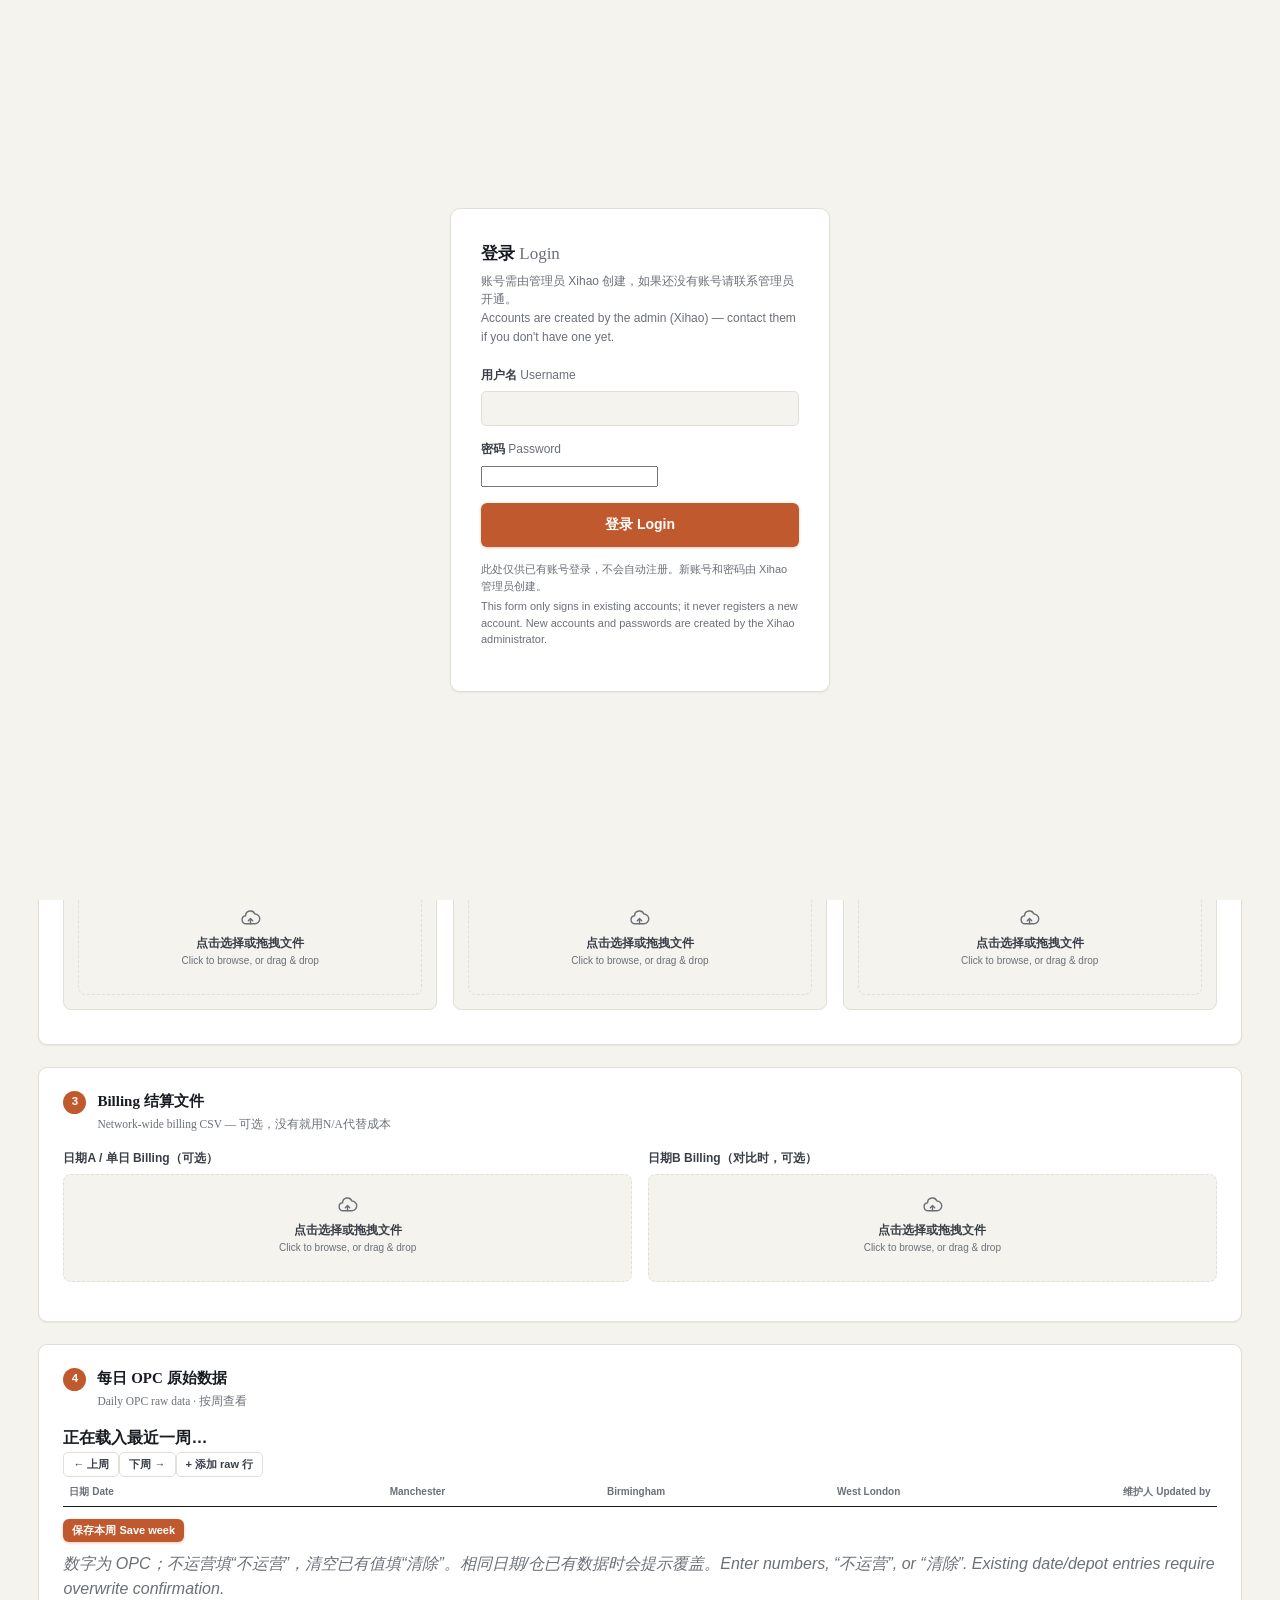
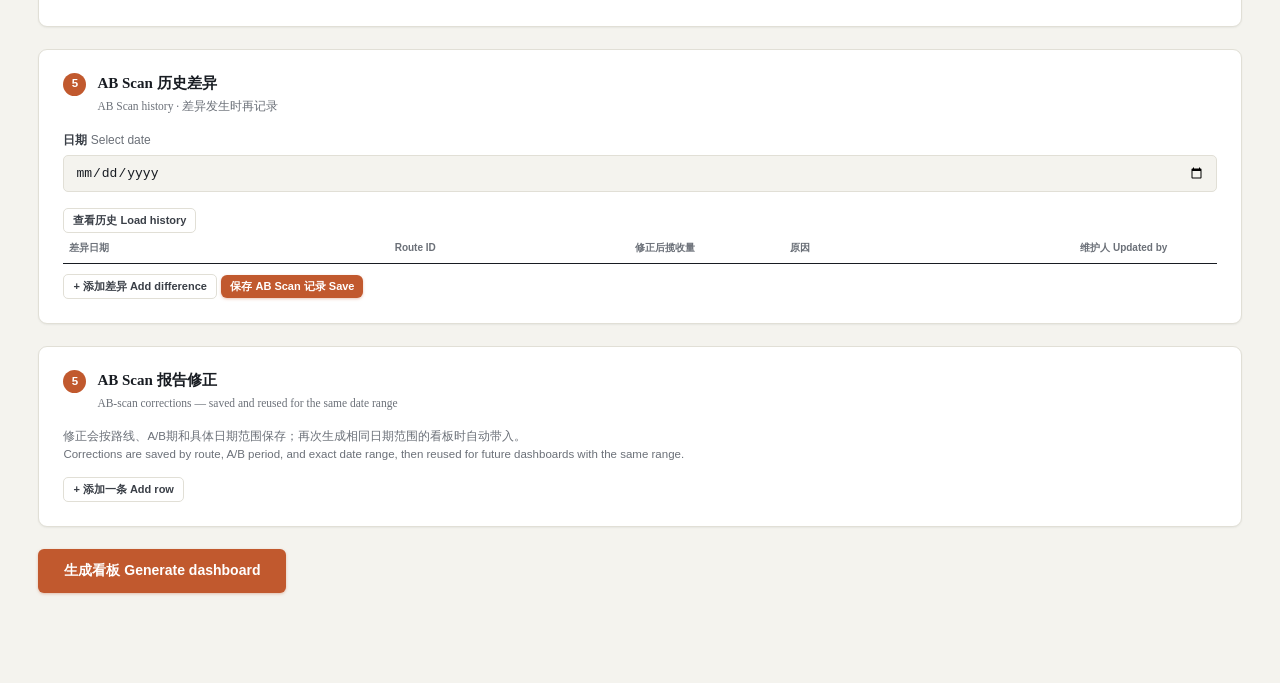
<file: index.html>
<!doctype html>
<html lang="zh">
<head>
<meta charset="utf-8">
<meta name="viewport" content="width=device-width, initial-scale=1">
<title>Collection Network Review</title>
<link rel="stylesheet" href="style.css?v=20260927-single-day">
</head>
<body class="logged-out">

<header class="top">
  <div>
    <h1>Collection Network Review <span class="cn-title">揽收网络复盘工具</span></h1>
    <div class="sub">Upload → auto-compute → analytics dashboard 上传数据→自动计算→数据分析看板</div>
  </div>
  <nav class="tabs">
    <button data-view="upload" class="active">上传数据 Upload</button>
    <button data-view="report">看板 Dashboard</button>
    <button data-view="history">历史看板 Saved dashboards</button>
    <button data-view="admin" id="navAdminBtn" hidden>管理 Admin</button>
  </nav>
  <div class="userbar" id="userbar" hidden>
    <span>已登录 <span class="uname" id="userbarName"></span></span>
    <button type="button" id="btn-logout">登出 Logout</button>
  </div>
</header>

<!-- ==================== LOGIN GATE ==================== -->
<div class="login-gate" id="loginGate">
  <div class="login-card">
    <h2>登录 <span class="cn" style="font-weight:400;color:var(--muted);">Login</span></h2>
    <p class="sub">账号需由管理员 Xihao 创建，如果还没有账号请联系管理员开通。<span style="display:block;">Accounts are created by the admin (Xihao) — contact them if you don't have one yet.</span></p>
    <div class="field"><label>用户名 <span class="cn">Username</span></label><input type="text" id="f-login-user" autocomplete="username"></div>
    <div class="field"><label>密码 <span class="cn">Password</span></label><input type="password" id="f-login-pass" autocomplete="current-password" required></div>
    <button class="primary" id="btn-login" type="button" style="width:100%;">登录 Login</button>
    <div id="loginError" class="msg error" style="display:none;margin-top:12px;margin-bottom:0;"></div>
    <p class="hint">此处仅供已有账号登录，不会自动注册。新账号和密码由 Xihao 管理员创建。<span style="display:block;margin-top:4px;">This form only signs in existing accounts; it never registers a new account. New accounts and passwords are created by the Xihao administrator.</span></p>
  </div>
</div>

<!-- ==================== GENERIC CONFIRM MODAL ==================== -->
<div class="login-gate" id="confirmModal" hidden style="background:rgba(24,28,34,.55);">
  <div class="login-card">
    <h2 id="confirmTitle">确认 <span class="cn" style="font-weight:400;color:var(--muted);">Confirm</span></h2>
    <div id="confirmBody" style="font-size:12.5px;color:var(--ink-soft);line-height:1.6;margin-bottom:18px;"></div>
    <div style="display:flex;gap:10px;">
      <button class="secondary" id="confirmCancel" type="button" style="flex:1;">取消 Cancel</button>
      <button class="primary" id="confirmOk" type="button" style="flex:1;">继续 Continue</button>
    </div>
  </div>
</div>

<div class="wrap">

  <div id="msgbox"></div>

  <!-- ==================== UPLOAD VIEW ==================== -->
  <section id="view-upload" class="view active">
    <div class="panel">
      <h3><span class="stepnum">1</span><span>日期与看板名称 <span class="cn">Dates & dashboard name</span></span></h3>
      <p style="font-size:11.5px;color:var(--muted);margin:0 0 14px;">无需选择分析方式，系统按上传的文件自动判断：只上传日期A（一列）文件 = 单日分析（单仓或多仓）；A、B 两列都上传 = 对比（单仓或多仓）。日期可以不填，自动读取 CSV 里的 Pickup Date；只选开始日期即代表单日。<span style="display:block;">No mode to choose — it is detected from the files: files in column A only = single-day analysis (one or several depots); files in both A and B = comparison. Dates are optional and read from the CSV Pickup Date; picking only a start date means a single day.</span></p>
      <p style="font-size:11.5px;color:var(--muted);margin:0 0 14px;">下方按周查看并维护 OPC 原始数据；所有日期永久保留，报表按所选日期范围自动汇总。<span style="display:block;">Maintain daily OPC raw values below. All dates are retained and reports sum the selected ranges.</span></p>
      <div class="grid2" id="period-fields">
        <div class="field">
          <label>日期/周期 A（可选，自动识别）<span class="cn">Date A — optional, auto-detected</span></label>
          <div class="rangefield">
            <input type="date" id="f-date-a-start" title="Period A start">
            <input type="date" id="f-date-a-end" title="Period A end">
          </div>
        </div>
        <div class="field">
          <label>日期/周期 B（仅对比时，自动识别）<span class="cn">Date B — comparison only, auto-detected</span></label>
          <div class="rangefield">
            <input type="date" id="f-date-b-start" title="Period B start">
            <input type="date" id="f-date-b-end" title="Period B end">
          </div>
        </div>
      </div>
      
      <div class="field"><label>看板名称 <span class="cn">Dashboard name — auto-generated from dates, editable</span></label><input type="text" id="f-name-range" class="f-name-input" placeholder="选择日期后自动生成 / auto-fills once dates are picked"></div>
    </div>

                    <div class="panel">
      <h3><span class="stepnum">2</span><span>各仓 Route Info 文件 <span class="cn">Per-depot route-info CSVs — 某仓某期没有运营就不用上传</span></span></h3>
      <p style="font-size:11.5px;color:var(--muted);margin:0 0 14px;">某个仓在某一期没有运营（比如临时停运），对应的文件就留空不上传，报告会把它当作"该期未运营"处理，不会报错。<span style="display:block;">If a depot didn't operate in a given period (e.g. a temporary shutdown), just leave its file for that period empty — the report treats it as "not operating" instead of erroring.</span></p>
      <div class="grid3" id="route-file-grid"></div>
    </div>

<div class="panel">
      <h3><span class="stepnum">3</span><span>Billing 结算文件 <span class="cn">Network-wide billing CSV — 可选，没有就用N/A代替成本</span></span></h3>
      <div class="grid2">
        <div class="field dropzone">
          <label>日期A / 单日 Billing（可选）</label>
          <div class="filepick">
            <input type="file" id="f-billing-a" accept=".csv" class="filepick-input">
            <div class="filepick-visual">
              <svg class="filepick-icon" viewBox="0 0 24 24" fill="none" stroke="currentColor" stroke-width="1.6" stroke-linecap="round" stroke-linejoin="round"><path d="M7 18a4.6 4.6 0 0 1-.6-9.16 5.5 5.5 0 0 1 10.6-2A4.5 4.5 0 0 1 17 18H7z"/><path d="M12 12v6M9.5 14.5 12 12l2.5 2.5"/></svg>
              <div class="filepick-text"><strong>点击选择或拖拽文件</strong><span>Click to browse, or drag & drop</span></div>
              <div class="filepick-chosen"></div>
            </div>
          </div>
        </div>
        <div class="field dropzone">
          <label>日期B Billing（对比时，可选）</label>
          <div class="filepick">
            <input type="file" id="f-billing-b" accept=".csv" class="filepick-input">
            <div class="filepick-visual">
              <svg class="filepick-icon" viewBox="0 0 24 24" fill="none" stroke="currentColor" stroke-width="1.6" stroke-linecap="round" stroke-linejoin="round"><path d="M7 18a4.6 4.6 0 0 1-.6-9.16 5.5 5.5 0 0 1 10.6-2A4.5 4.5 0 0 1 17 18H7z"/><path d="M12 12v6M9.5 14.5 12 12l2.5 2.5"/></svg>
              <div class="filepick-text"><strong>点击选择或拖拽文件</strong><span>Click to browse, or drag & drop</span></div>
              <div class="filepick-chosen"></div>
            </div>
          </div>
        </div>
      </div>
    </div>

<div class="panel">
      <h3><span class="stepnum">4</span><span>每日 OPC 原始数据 <span class="cn">Daily OPC raw data · 按周查看</span></span></h3>
      <div class="ledger-toolbar">
        <input type="hidden" id="opc-week-date"><strong id="opc-week-label">正在载入最近一周…</strong>
        <div class="ledger-actions"><button class="secondary small" id="opc-week-prev" type="button">← 上周</button><button class="secondary small" id="opc-week-next" type="button">下周 →</button><button class="secondary small" id="opc-add-raw" type="button">+ 添加 raw 行</button></div>
      </div>
      <div id="opc-ledger-message"></div>
      <div class="tblwrap"><table class="ledger-table"><thead><tr><th>日期 Date</th><th>Manchester</th><th>Birmingham</th><th>West London</th><th>维护人 Updated by</th></tr></thead><tbody id="opc-ledger-body"></tbody></table></div>
      <div style="display:flex;gap:10px;align-items:center;margin-top:12px;flex-wrap:wrap;"><button class="primary small" id="opc-save-week" type="button">保存本周 Save week</button><span class="na">数字为 OPC；不运营填“不运营”，清空已有值填“清除”。相同日期/仓已有数据时会提示覆盖。<span class="cn">Enter numbers, “不运营”, or “清除”. Existing date/depot entries require overwrite confirmation.</span></span></div>
    </div>

<div class="panel">
      <h3><span class="stepnum">5</span><span>AB Scan 历史差异 <span class="cn">AB Scan history · 差异发生时再记录</span></span></h3>
      <div class="ledger-toolbar"><div class="field"><label>日期 <span class="cn">Select date</span></label><input type="date" id="ab-history-date"></div><button class="secondary small" id="ab-history-load" type="button">查看历史 Load history</button></div>
      <div class="tblwrap"><table class="ledger-table"><thead><tr><th>差异日期</th><th>Route ID</th><th>修正后揽收量</th><th>原因</th><th>维护人 Updated by</th><th></th></tr></thead><tbody id="ab-history-body"></tbody></table></div>
      <div id="ab-history-message"></div>
      <button class="secondary small" id="ab-history-add" type="button" style="margin-top:10px;">+ 添加差异 Add difference</button>
      <button class="primary small" id="ab-history-save" type="button" style="margin-top:10px;">保存 AB Scan 记录 Save</button>
    </div>


    <div class="panel">
      <h3><span class="stepnum">5</span><span>AB Scan 报告修正 <span class="cn">AB-scan corrections — saved and reused for the same date range</span></span></h3>
      <p style="font-size:11.5px;color:var(--muted);margin:0 0 12px;">修正会按路线、A/B期和具体日期范围保存；再次生成相同日期范围的看板时自动带入。<span style="display:block;">Corrections are saved by route, A/B period, and exact date range, then reused for future dashboards with the same range.</span></p>
      <div id="ab-rows"></div>
      <button class="secondary small" id="btn-add-ab" type="button">+ 添加一条 Add row</button>
    </div>

    <button class="primary" id="btn-submit">生成看板 Generate dashboard</button>
    <span id="submit-status" style="margin-left:12px;font-size:12.5px;color:var(--muted);"></span>
  </section>

  <!-- ==================== REPORT VIEW ==================== -->
  <section id="view-report" class="view">
    <div id="report-empty" class="panel">还没有看板 — 请先上传数据，或从历史看板中选一份。<span class="cn" style="display:block;margin-top:4px;">No dashboard yet — upload data or open one from Saved dashboards.</span></div>
    <div id="report-content" style="display:none;"></div>
  </section>

  <!-- ==================== HISTORY VIEW ==================== -->
  <section id="view-history" class="view">
    <div class="panel">
      <h3>历史看板 <span class="cn">Saved dashboards</span></h3>
      <div id="history-list"></div>
    </div>
  </section>

  <!-- ==================== ADMIN VIEW (visible to the admin account only) ==================== -->
  <section id="view-admin" class="view" hidden>
    <div class="panel">
      <h3>创建账号 <span class="cn">Create account</span></h3>
      <p style="font-size:11.5px;color:var(--muted);margin:0 0 14px;">账号只能由管理员创建；新账号可以创建、查看和删除自己创建的报告。<span style="display:block;">Accounts can only be created by the admin; a new account can create, view, and delete its own reports.</span></p>
      <div class="grid3">
        <div class="field"><label>用户名 <span class="cn">Username</span></label><input type="text" id="f-admin-newuser"></div>
        <div class="field"><label>密码 <span class="cn">Password</span></label><input type="password" id="f-admin-newpass" autocomplete="new-password" required></div>
        <div class="field" style="display:flex;align-items:flex-end;margin-bottom:15px;"><button class="primary" id="btn-admin-create" type="button" style="width:100%;">创建 Create</button></div>
      </div>
      <div id="adminCreateMsg"></div>
    </div>
    <div class="panel">
      <h3>账号 <span class="cn">Accounts</span></h3>
      <p style="font-size:11.5px;color:var(--muted);margin:0 0 14px;">管理员可为每个账号单独开通“导出给 AI 分析”；新账号默认关闭。<span style="display:block;">Admins can enable AI export for individual accounts. New accounts are disabled by default.</span></p>
      <div class="tblwrap">
        <table><thead><tr>
          <th style="text-align:left;">Username</th>
          <th style="text-align:left;">Admin<span class="cn">管理员</span></th>
          <th style="text-align:left;">AI 导出<span class="cn">AI export</span></th>
          <th style="text-align:left;">密码管理<span class="cn">Password</span></th>
          <th style="text-align:left;">创建时间<span class="cn">Created</span></th>
        </tr></thead><tbody id="adminUserTable"></tbody></table>
      </div>
    </div>
  </section>

</div>

<script src="app.js?v=20260927-auto-mode"></script>
<script type="module" src="https://static.cloudflareinsights.com/beacon.min.js/v31edd6df95cf4e85bb4c19e7a9bdbcba1788362987495" integrity="sha512-iIg7k2xntmwu6/uSb5tpc/hySgZc4eoL31yB29W6tJFo2akwjPWcEqnCEdJvGexCL0KEQwVYv5BlowfhVz26hg==" data-cf-beacon='{"version":"2024.11.0","token":"84112fa16b114bd693596ebb67e3423d","r":1,"spa":2}' crossorigin="anonymous"></script>
</body>
</html>
</file>
<file: style.css>
:root{
  --paper:#f4f3ee; --panel:#ffffff; --ink:#181c22; --ink-soft:#3a3f47; --muted:#6b7078; --line:#e1dfd6;
  --accent:#c1592e; --accent-soft:#f3e3d8;
  --good:#2f7a4f; --good-soft:#e3efe7; --bad:#c23a3a; --bad-soft:#f6e3e2;
  --bham:#b8862c; --bham-soft:#f3e6c8; --ldn:#2f5f92; --ldn-soft:#dde7f0; --mcr:#5c4b8a; --mcr-soft:#e7e1f2;
  --shadow:0 1px 2px rgba(24,28,34,.06);
}
@media (prefers-color-scheme: dark){
  :root:not([data-theme="light"]){
    --paper:#14171c; --panel:#1b1f26; --ink:#eceae3; --ink-soft:#c7c9d1; --muted:#8b909a; --line:#2b303a;
    --accent:#e08355; --accent-soft:#3a2a22;
    --good:#5bb583; --good-soft:#1c2e24; --bad:#e07272; --bad-soft:#332022;
    --bham:#d6ab5c; --bham-soft:#3a3120; --ldn:#7aa3d1; --ldn-soft:#20293a; --mcr:#a795d6; --mcr-soft:#2a2438;
    --shadow:0 1px 2px rgba(0,0,0,.4);
  }
}
*{box-sizing:border-box;}
body{margin:0;background:var(--paper);color:var(--ink);font-family:Inter,-apple-system,BlinkMacSystemFont,"Segoe UI","PingFang SC","Microsoft YaHei",sans-serif;line-height:1.55;}
h1,h2,h3{font-family:Georgia,"Songti SC",serif;}
.tabular{font-variant-numeric:tabular-nums;}
a{color:inherit;}

header.top{background:var(--ink);color:var(--paper);padding:20px clamp(16px,3vw,40px);border-bottom:5px solid var(--accent);display:flex;align-items:center;justify-content:space-between;flex-wrap:wrap;gap:14px;}
header.top h1{font-size:19px;margin:0;font-weight:600;}
header.top h1 .cn-title{font-weight:400;color:#aab0b6;}
header.top .sub{font-size:11.5px;color:#aab0b6;margin-top:2px;}
@media (max-width:480px){
  header.top h1{font-size:16px;}
  header.top h1 .cn-title{display:block;font-size:13.5px;margin-top:2px;}
}
nav.tabs{display:flex;gap:4px;}
nav.tabs button{background:transparent;border:1px solid rgba(255,255,255,.2);color:#d8d5cb;padding:7px 14px;border-radius:5px;cursor:pointer;font-size:12.5px;font-weight:600;}
nav.tabs button.active{background:var(--accent);border-color:var(--accent);color:#fff;}

.wrap{max-width:1420px;margin:0 auto;padding:24px clamp(16px,3vw,40px) 90px;}
.view{display:none;}
.view.active{display:block;}

.panel{background:var(--panel);border:1px solid var(--line);padding:22px 24px 24px;border-radius:9px;box-shadow:var(--shadow);margin-bottom:22px;}
.panel h3{font-size:15px;margin:0 0 15px;font-weight:600;display:flex;align-items:flex-start;gap:11px;}
.panel h3 .cn{display:block;font-size:11.5px;font-weight:500;color:var(--muted);margin-top:3px;}
.stepnum{display:inline-flex;align-items:center;justify-content:center;flex-shrink:0;width:23px;height:23px;border-radius:50%;background:var(--accent);color:#fff;font-size:11.5px;font-weight:700;font-family:Inter,sans-serif;margin-top:1px;}

.grid2{display:grid;grid-template-columns:1fr 1fr;gap:16px;}
.grid3{display:grid;grid-template-columns:repeat(3,1fr);gap:16px;}
@media (max-width:900px){.grid2,.grid3{grid-template-columns:1fr;}}

label{display:block;font-size:12px;font-weight:600;color:var(--ink-soft);margin-bottom:6px;}
label .cn{font-weight:500;color:var(--muted);}
input[type=text], input[type=number], input[type=date]{
  width:100%;padding:9px 11px;border:1px solid var(--line);border-radius:5px;background:var(--paper);color:var(--ink);font-size:13px;transition:border-color .15s,box-shadow .15s;
}
input[type=text]:focus, input[type=number]:focus, input[type=date]:focus{
  outline:none;border-color:var(--accent);box-shadow:0 0 0 3px var(--accent-soft);
}
input[type=date]{color-scheme:light;}
@media (prefers-color-scheme: dark){:root:not([data-theme="light"]) input[type=date]{color-scheme:dark;}}
:root[data-theme="dark"] input[type=date]{color-scheme:dark;}
.field{margin-bottom:15px;}

/* -------- file picker: the whole card is one giant clickable/droppable
   input (an absolutely-positioned <input type=file> covers the entire
   visual box), so there is no dead zone that looks clickable but isn't. -------- */
.filepick{position:relative;}
.filepick-input{position:absolute;inset:0;width:100%;height:100%;opacity:0;cursor:pointer;z-index:2;margin:0;}
.filepick-visual{border:1.75px dashed var(--line);border-radius:8px;padding:20px 14px 16px;display:flex;flex-direction:column;align-items:center;gap:3px;text-align:center;background:var(--paper);transition:border-color .15s,background-color .15s;}
.filepick-icon{width:21px;height:21px;color:var(--muted);margin-bottom:3px;transition:color .15s;}
.filepick-text strong{display:block;font-size:12px;color:var(--ink-soft);font-weight:600;line-height:1.4;}
.filepick-text span{display:block;font-size:10px;color:var(--muted);margin-top:2px;}
.filepick-chosen{font-size:11px;font-weight:700;color:var(--good);margin-top:6px;word-break:break-all;line-height:1.4;}
.dropzone.dragover .filepick-visual{border-color:var(--accent);background:var(--accent-soft);}
.dropzone.dragover .filepick-icon{color:var(--accent);}
.dropzone.filled .filepick-visual{border-style:solid;border-color:var(--good);background:var(--good-soft);}
.dropzone.filled .filepick-icon{color:var(--good);}

.filegroup{border:1px solid var(--line);border-radius:8px;padding:14px;margin-bottom:10px;background:var(--paper);}
.filegroup .depot-tag{display:inline-block;padding:2px 8px;border-radius:3px;font-size:11px;font-weight:700;margin-bottom:10px;}
.depot-tag.mcr{background:var(--mcr-soft);color:var(--mcr);}
.depot-tag.bham{background:var(--bham-soft);color:var(--bham);}
.depot-tag.ldn{background:var(--ldn-soft);color:var(--ldn);}

button.primary{background:var(--accent);color:#fff;border:none;padding:13px 26px;border-radius:6px;font-size:14px;font-weight:700;cursor:pointer;box-shadow:0 1px 3px rgba(193,89,46,.35);transition:background-color .15s,box-shadow .15s,transform .1s;}
button.primary:hover:not(:disabled){background:#a84a24;box-shadow:0 2px 6px rgba(193,89,46,.45);}
button.primary:active:not(:disabled){transform:translateY(1px);}
button.primary:disabled{opacity:.5;cursor:not-allowed;box-shadow:none;}
button.secondary{background:transparent;border:1px solid var(--line);color:var(--ink-soft);padding:7px 12px;border-radius:5px;font-size:12px;cursor:pointer;font-weight:600;transition:border-color .15s,color .15s;}
button.secondary:hover{border-color:var(--accent);color:var(--accent);}
button.small{padding:4px 9px;font-size:11px;}

table{width:100%;border-collapse:collapse;font-size:12px;}
th{text-align:right;font-weight:600;color:var(--muted);font-size:10px;padding:7px 6px;border-bottom:1.5px solid var(--ink);white-space:nowrap;}
th .cn{display:block;font-weight:500;color:var(--muted);font-size:9.5px;}
th:first-child,td:first-child{text-align:left;}
td{padding:7px 6px;text-align:right;border-bottom:1px solid var(--line);white-space:nowrap;}
tr.totalrow td{font-weight:700;border-top:1.5px solid var(--ink);}
.tblwrap{overflow-x:auto;}
th[data-key]{cursor:pointer;user-select:none;} th[data-key]:hover{color:var(--ink);} th[data-key].sorted{color:var(--accent);}
.sortarrow{display:inline-block;margin-left:3px;font-size:8px;color:var(--accent);}

.tag{display:inline-flex;flex-direction:column;padding:2px 7px;border-radius:3px;font-size:10px;font-weight:700;}
.tag.bham{background:var(--bham-soft);color:var(--bham);} .tag.ldn{background:var(--ldn-soft);color:var(--ldn);} .tag.mcr{background:var(--mcr-soft);color:var(--mcr);}
.tag .cn{font-weight:600;font-size:9.5px;opacity:.85;}
.pos{color:var(--good);font-weight:700;} .neg{color:var(--bad);font-weight:700;}
.na{color:var(--muted);font-style:italic;}

.chartbox{position:relative;height:270px;overflow-y:auto;overflow-x:hidden;} .chartbox.tall{height:320px;} .chartbox.xtall{height:560px;} .chartbox.mini{height:190px;}

.flagpill{display:inline-block;min-width:18px;padding:1px 5px;border-radius:3px;font-size:9.5px;font-weight:800;color:#fff;text-align:center;margin-right:2px;}
.fs{background:#c1592e;} .fd{background:#c23a3a;} .fm{background:#5c4b8a;}

.callout{background:var(--accent-soft);border-left:3px solid var(--accent);padding:12px 15px;font-size:12.5px;color:var(--ink-soft);margin-top:14px;border-radius:0 4px 4px 0;}
.callout.warn{background:var(--bad-soft);border-left-color:var(--bad);}
.callout.good{background:var(--good-soft);border-left-color:var(--good);}

.kpirow{display:grid;grid-template-columns:repeat(6,1fr);gap:1px;background:var(--line);border:1px solid var(--line);margin-bottom:20px;border-radius:4px;overflow:hidden;}
.kpi{background:var(--panel);padding:14px 15px;}
.kpi .lbl{font-size:10.5px;color:var(--muted);text-transform:uppercase;}
.kpi .lbl .cn{display:block;color:var(--muted);font-size:10px;text-transform:none;}
.kpi .val{font-size:18px;font-weight:700;margin-top:6px;}
@media (max-width:1200px){.kpirow{grid-template-columns:repeat(3,1fr);}}
@media (max-width:900px){.kpirow{grid-template-columns:repeat(2,1fr);}}

.ab-row{display:grid;grid-template-columns:1fr 90px 1fr 2fr auto;gap:8px;align-items:end;margin-bottom:8px;}
.ab-row input{margin-bottom:0;}

.history-item{display:flex;justify-content:space-between;align-items:center;padding:12px 14px;border:1px solid var(--line);border-radius:5px;margin-bottom:8px;cursor:pointer;background:var(--panel);}
.history-item:hover{border-color:var(--accent);}
.history-item .meta{font-size:11px;color:var(--muted);margin-top:2px;}

.msg{padding:10px 14px;border-radius:5px;font-size:12.5px;margin-bottom:14px;}
.msg.error{background:var(--bad-soft);color:var(--bad);}
.msg.ok{background:var(--good-soft);color:var(--good);}
.msg.info{background:var(--ldn-soft);color:var(--ldn);}

/* native chart components (shared with the manual report) */
.vbar-wrap{display:flex;align-items:flex-end;justify-content:space-around;gap:8px;height:82%;padding:6px 4px 0;}
.vbar-grp{display:flex;flex-direction:column;align-items:center;height:100%;justify-content:flex-end;flex:1;min-width:0;}
.vbar-pair{display:flex;align-items:flex-end;gap:3px;height:100%;width:100%;justify-content:center;}
.vbar{width:100%;max-width:24px;border-radius:2px 2px 0 0;position:relative;min-height:2px;}
.vbar .vbar-val{position:absolute;top:-14px;left:50%;transform:translateX(-50%);font-size:8px;font-weight:700;color:var(--ink-soft);white-space:nowrap;}
.vbar-lbl{font-size:8.5px;color:var(--muted);margin-top:6px;text-align:center;line-height:1.25;white-space:nowrap;}
.vbar-legend{display:flex;flex-wrap:wrap;gap:10px 14px;justify-content:center;font-size:9px;color:var(--muted);margin-top:8px;}
.vbar-legend .sw{display:inline-block;width:8px;height:8px;border-radius:2px;margin-right:4px;vertical-align:-1px;}

.stackbar-wrap{display:flex;flex-direction:column;gap:14px;justify-content:center;height:82%;padding:2px;}
.stackbar-row{display:grid;grid-template-columns:46px 1fr;gap:8px;align-items:center;}
.stackbar-lbl{font-size:10px;color:var(--muted);font-weight:600;}
.stackbar-track{display:flex;height:22px;border-radius:3px;overflow:hidden;background:var(--line);}
.stackbar-seg{display:flex;align-items:center;justify-content:center;font-size:8.5px;font-weight:700;color:#fff;white-space:nowrap;overflow:hidden;}
.stack-legend{display:flex;flex-wrap:wrap;gap:8px 14px;font-size:9.5px;color:var(--muted);margin-top:10px;justify-content:center;}
.stack-legend .row{display:flex;align-items:center;gap:5px;}
.stack-legend .sw{width:8px;height:8px;border-radius:2px;flex-shrink:0;}

.hbarlist{display:flex;flex-direction:column;gap:0;height:100%;}
.hbarlist-row{display:grid;grid-template-columns:108px 1fr 60px;gap:6px;align-items:center;flex:0 0 auto;font-size:8.3px;}
.hbarlist-lbl{text-align:right;color:var(--muted);overflow:hidden;text-overflow:ellipsis;white-space:nowrap;font-variant-numeric:tabular-nums;}
.hbarlist-track{position:relative;height:100%;display:flex;align-items:center;}
.hbarlist-bar{height:68%;border-radius:1px;min-width:2px;}
.hbarlist-val{font-weight:700;color:var(--ink-soft);font-variant-numeric:tabular-nums;}

.mlwrap{height:100%;display:flex;flex-direction:column;}
.mlwrap svg{width:100%;flex:1;min-height:0;color:var(--muted);}

/* -------- comparison-granularity selector (day / week / month) -------- */
.gran-row{display:flex;gap:10px;flex-wrap:wrap;}
.gran-btn{flex:1;min-width:140px;border:1.75px solid var(--line);background:var(--paper);color:var(--ink-soft);border-radius:8px;padding:12px 14px;cursor:pointer;text-align:left;transition:border-color .15s,background-color .15s;}
.gran-btn strong{display:block;font-size:13px;font-weight:700;}
.gran-btn span.cn{display:block;font-size:11px;color:var(--muted);font-weight:500;margin-top:2px;}
.gran-btn.active{border-color:var(--accent);background:var(--accent-soft);}
.gran-btn.active strong{color:var(--accent);}
.rangefield{display:grid;grid-template-columns:1fr 1fr;gap:10px;}

/* -------- auth: header user bar + login gate -------- */
.userbar{display:flex;align-items:center;gap:10px;font-size:12px;color:#d8d5cb;}
.userbar .uname{font-weight:700;color:#fff;}
.userbar button{background:transparent;border:1px solid rgba(255,255,255,.25);color:#d8d5cb;padding:5px 11px;border-radius:5px;cursor:pointer;font-size:11.5px;font-weight:600;}
.userbar button:hover{border-color:var(--accent);color:#fff;}

.login-gate{position:fixed;inset:0;background:var(--paper);display:flex;align-items:center;justify-content:center;padding:20px;z-index:50;}
.login-card{background:var(--panel);border:1px solid var(--line);border-radius:10px;box-shadow:var(--shadow);padding:32px 30px;max-width:380px;width:100%;}
.login-card h2{font-size:17px;margin:0 0 4px;font-weight:600;}
.login-card .sub{font-size:12px;color:var(--muted);margin:0 0 20px;}
.login-card .field{margin-bottom:14px;}
.login-card .hint{font-size:11px;color:var(--muted);margin-top:14px;line-height:1.5;}
[hidden]{display:none!important;}

/* -------- shared chart tooltip (dynamic hover feedback) -------- */
#chartTooltip{position:fixed;pointer-events:none;z-index:200;background:var(--ink);color:var(--paper);font-size:11px;line-height:1.5;padding:7px 11px;border-radius:6px;box-shadow:0 4px 14px rgba(0,0,0,.3);opacity:0;transition:opacity .1s ease;max-width:250px;}
#chartTooltip b{font-weight:700;}

/* -------- data-quality badges: inactive depot / OPC fallback -------- */
.badge-inactive{display:inline-block;padding:1px 7px;border-radius:3px;font-size:10px;font-weight:700;background:var(--bad-soft);color:var(--bad);}
.badge-fallback{display:inline-block;margin-left:4px;padding:1px 6px;border-radius:3px;font-size:9.5px;font-weight:700;background:var(--accent-soft);color:var(--accent);cursor:help;}

/* -------- AI insights panel -------- */
.insights-panel{background:linear-gradient(155deg,var(--panel) 60%,var(--accent-soft) 260%);}
.insights-controls{display:flex;flex-wrap:wrap;align-items:center;gap:10px;margin-bottom:14px;}
.insights-controls select{padding:8px 10px;border:1px solid var(--line);border-radius:5px;background:var(--paper);color:var(--ink);font-size:12.5px;font-weight:600;min-width:200px;}
.insights-status{font-size:11.5px;color:var(--muted);}
.insights-output{font-size:13px;line-height:1.7;color:var(--ink-soft);transition:opacity .15s;}
.insights-output h2,.insights-output h3,.insights-output h4{font-family:Georgia,"Songti SC",serif;color:var(--ink);margin:18px 0 8px;line-height:1.4;}
.insights-output h2:first-child,.insights-output h3:first-child{margin-top:0;}
.insights-output h2{font-size:16.5px;padding-bottom:8px;border-bottom:2px solid var(--accent);}
.insights-output h3{font-size:14px;}
.insights-output h4{font-size:12.5px;color:var(--accent);}
.insights-output p{margin:0 0 10px;}
.insights-output ul{margin:0 0 12px;padding-left:20px;}
.insights-output li{margin-bottom:6px;}
.insights-output strong{color:var(--ink);}
</file>
